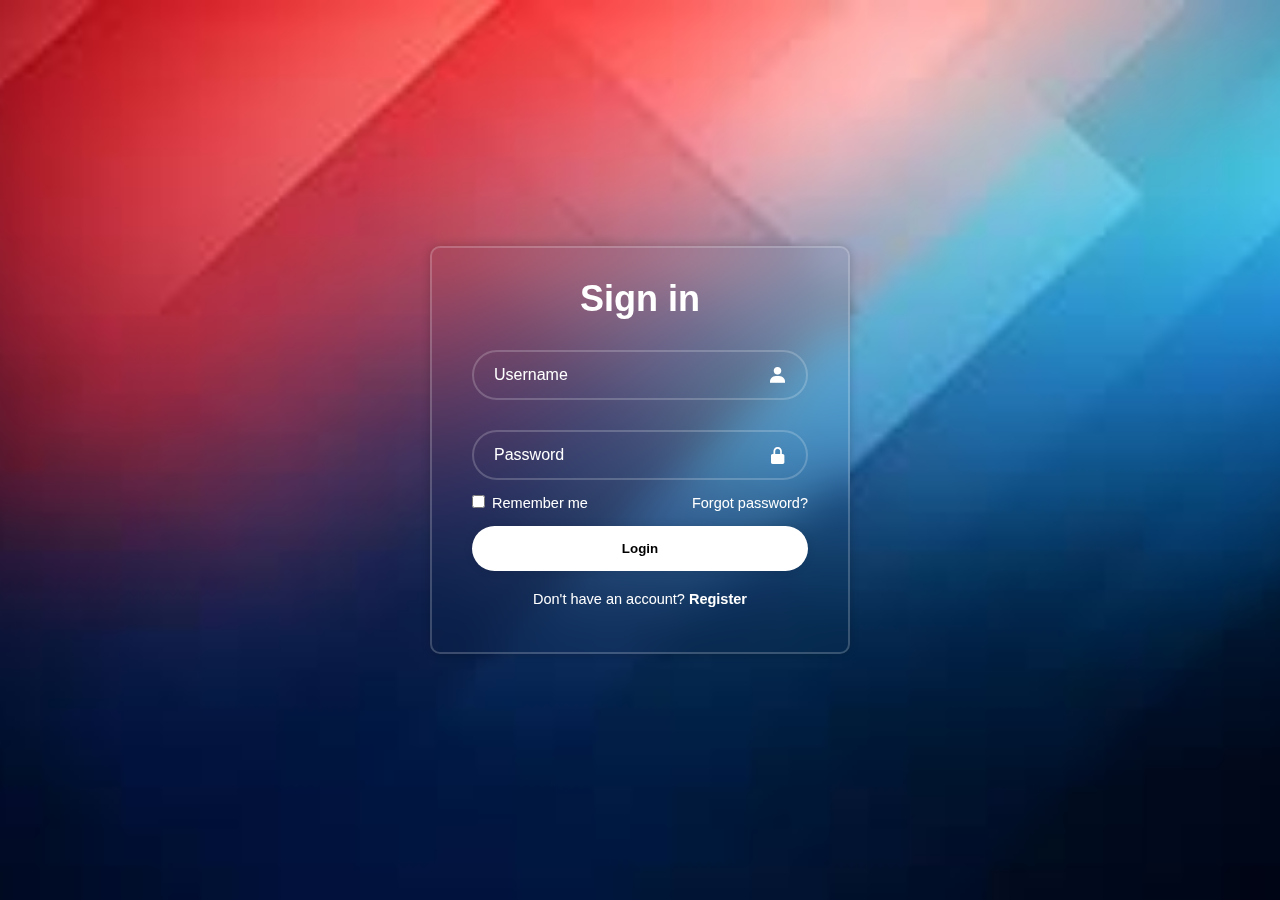
<file: index.html>
<!DOCTYPE html>
<html lang="en">
<head>
     <meta charset="UTF-8">
     <meta name="viewport" content="width=device-width, initial-scale=1.0">
     <title> pedro forms </title>
     <link rel="stylesheet" href="styles.css">
     <link href='https://unpkg.com/boxicons@2.1.4/css/boxicons.min.css' rel='stylesheet'>

</head>
<body>
     
     <div class="wrapper">
          <form action="">
               
               <h1> Sign in </h1>

               <div class="input-box">
                    <input id="UserTEXT" type="text" placeholder="Username" required> 
                    <i class='bx bxs-user'></i>
               </div>

               <div class="input-box">
                    <input id="PassTEXT" type="password" placeholder="Password" required>
                    <i class='bx bxs-lock-alt'></i>
               </div>

               <div class="remember-forget">
                    <label> <input id="rmp" type="checkbox"> Remember me </label>
                    <a href="resetpass.html"> Forgot password? </a>
               </div>
               
               <button id="LoginBTN" class="btn"> Login </button>     
               
               <div class="register-link">
                    <p> Don't have an account? <a href="make_an_account.html"> Register </a></p>
               </div>
          </form>
     </div>

     <script src="admen.js"> </script>
     <script src="users.js"> </script>
</body>
</html>
</file>
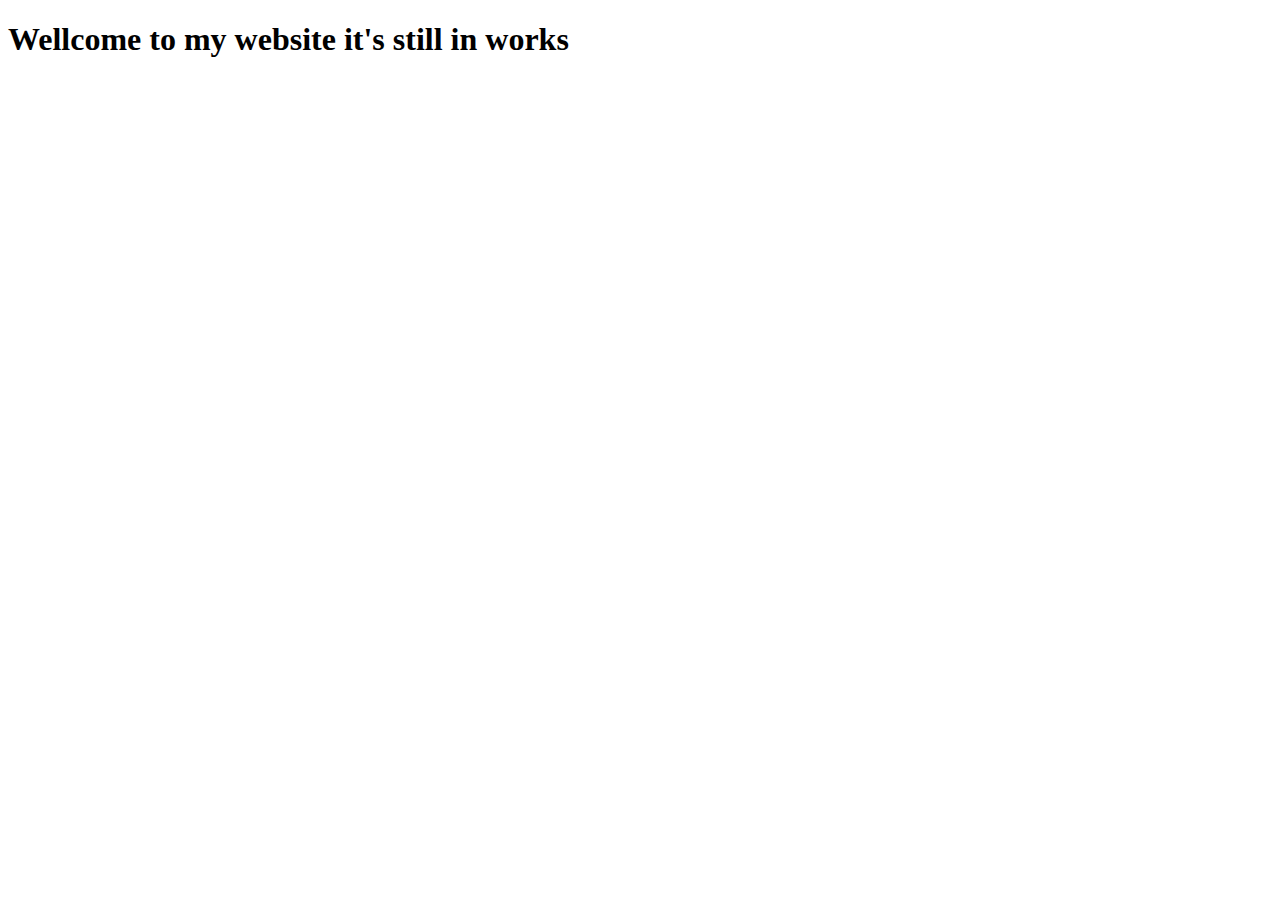
<file: mainpage.html>
<!DOCTYPE html>
<html lang="en">
<head>
     <meta charset="UTF-8">
     <meta name="viewport" content="width=device-width, initial-scale=1.0">
     <title>Document</title>
</head>
<body>
     
     <h1> Wellcome to my website it's still in works </h1>

</body>
</html>
</file>
<file: styles.css>
* {
     margin: 0;
     padding: 0;
     box-sizing: border-box;
     font-family: Arial, Helvetica, sans-serif;
}

body {
     display: flex;
     justify-content: center;
     align-items: center;
     min-height: 100vh ;
     background: url(imgs/images.jpg) no-repeat;
     background-size: cover;
     background-position: center;

}

/* login */

.wrapper {
     width: 420px;
     background: transparent;
     border: 2px solid rgba(255, 255 ,255, .2);
     backdrop-filter: blur(20px);
     box-shadow: 0 0 10px rgba(0, 0, 0, .2) ;
     color: #fff;
     border-radius: 10px;
     padding: 30px 40px ;
}

.wrapper h1 {
     font-size: 36px;
     text-align: center;
}

.wrapper .input-box {
     position: relative;
     width: 100%;
     height: 50px;
     margin: 30px 0;
}

.input-box input {
     width: 100%;
     height: 100%;
     background: transparent;
     border: none;
     outline: none;
     border: 2px solid rgb(255,255,255, .2);
     border-radius: 40px;
     font-size: 16px;
     color: #fff;
     padding: 20px 45px 20px 20px;

}

.input-box input::placeholder {
     color: #fff;

}

.input-box i {
     position: absolute;
     right: 20px;
     top: 50%;
     transform: translateY(-50%);
     font-size: 20px;

}


.wrapper .remember-forget {
     display: flex;
     justify-content: space-between;
     font-size: 14.5px;
     margin: -15px 0 15px;

}

.remember-forget label input {
     accent-color: #fff;
     margin-right: 3px;

}

.remember-forget a {
     color: #fff;
     text-decoration: none;

}

.remember-forget a:hover {
     text-decoration: underline;

}

.wrapper .btn {
     width: 100%;
     height: 45px;
     background: #fff;
     border: none;
     outline: none;
     border-radius: 40px;
     box-shadow: 0 0 10px rgb(0, 0, 0, .1);
     cursor: pointer;
     font-size:  #333;
     font-weight: 600;

}

.wrapper .register-link {
     font-size: 14.5px;
     text-align: center;
     margin: 20px 0 15px;

}

.register-link p a {
     color: #fff;
     text-decoration: none;
     font-weight: 600;

}

.register-link p a:hover {
     text-decoration: underline;

}
</file>
